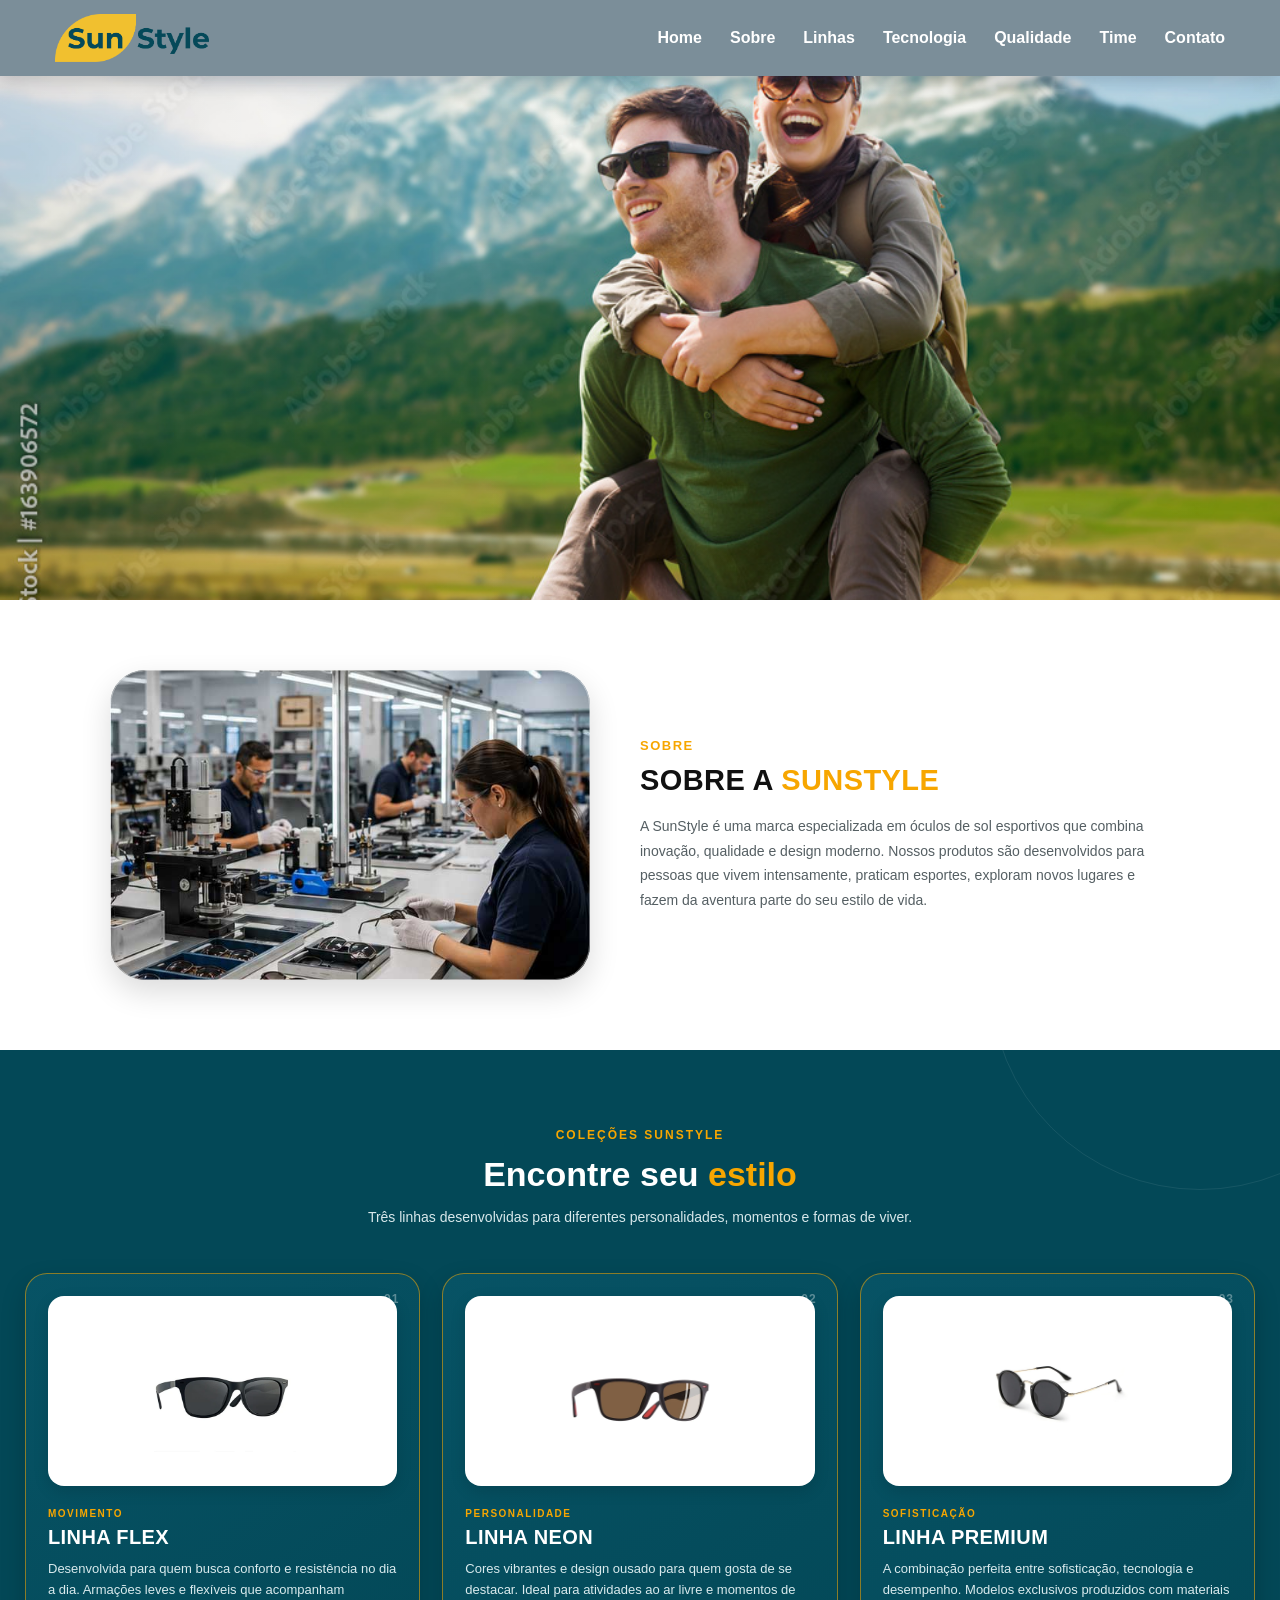
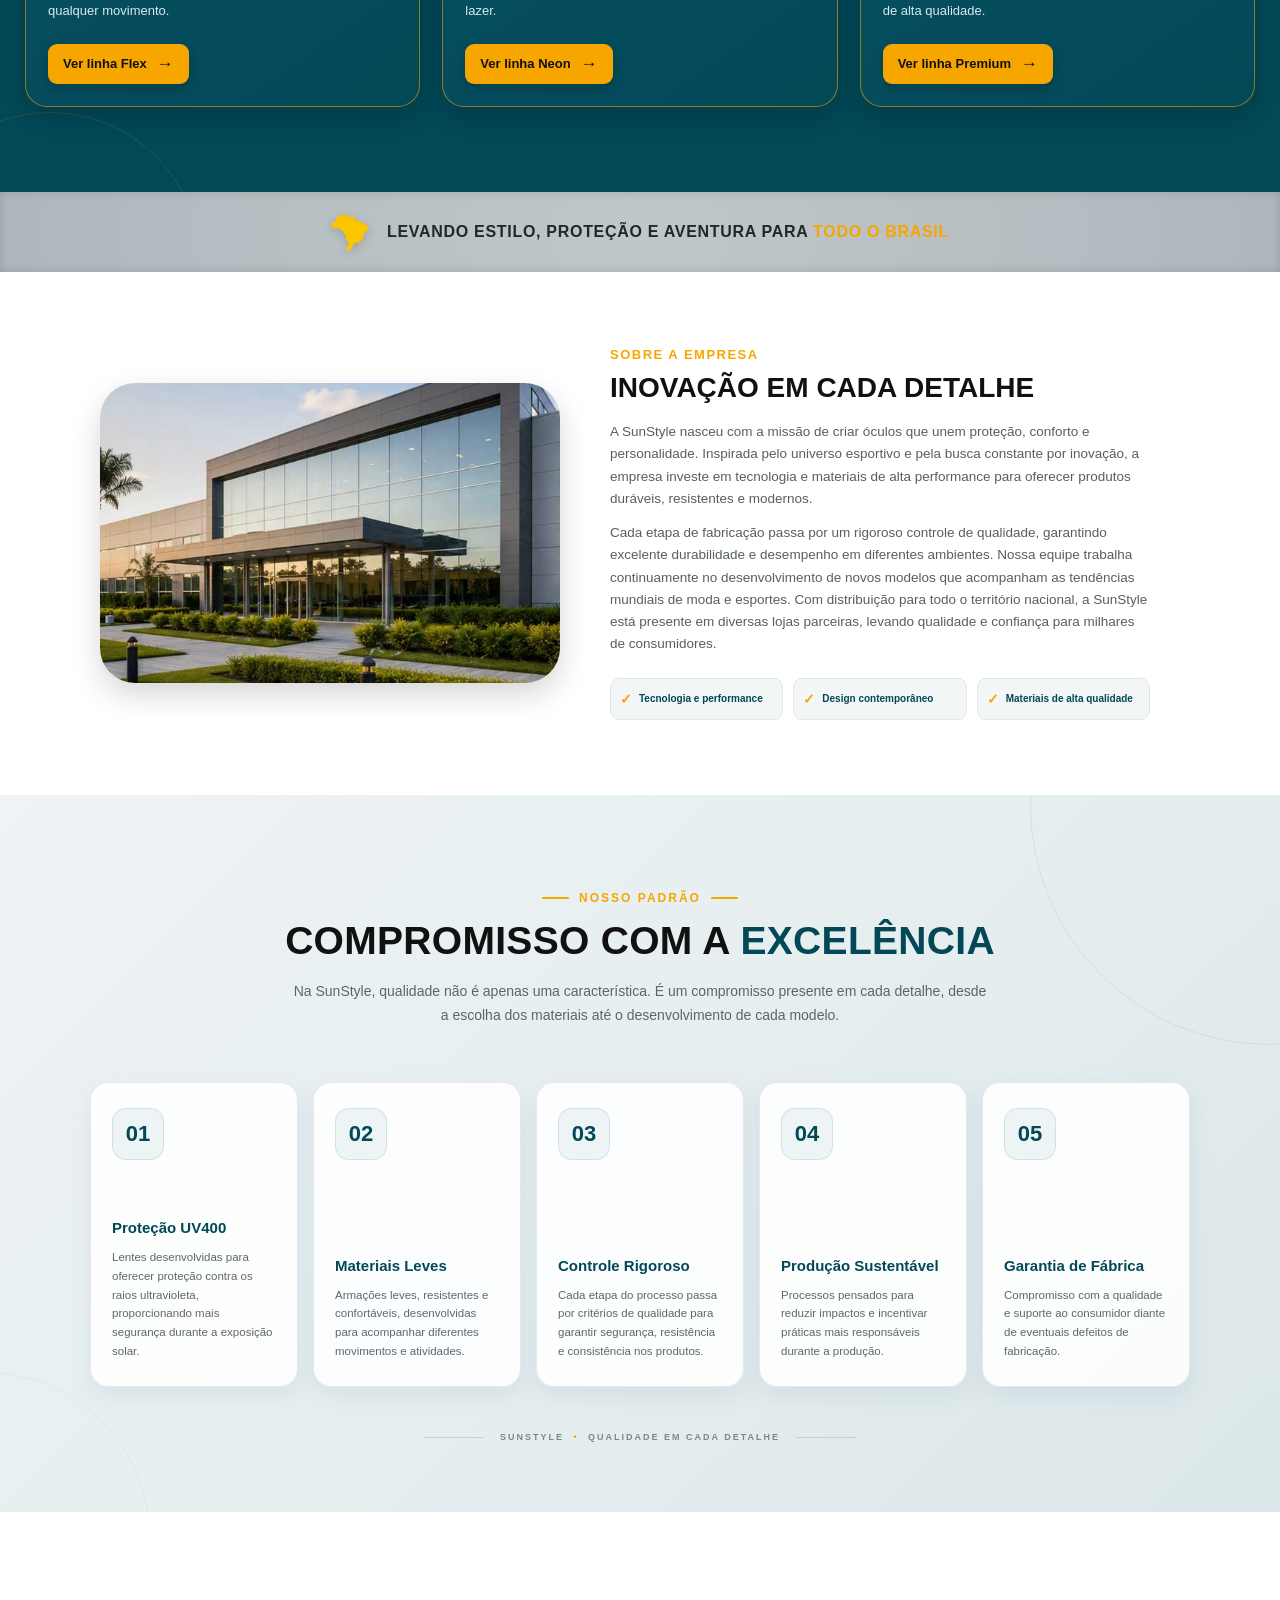
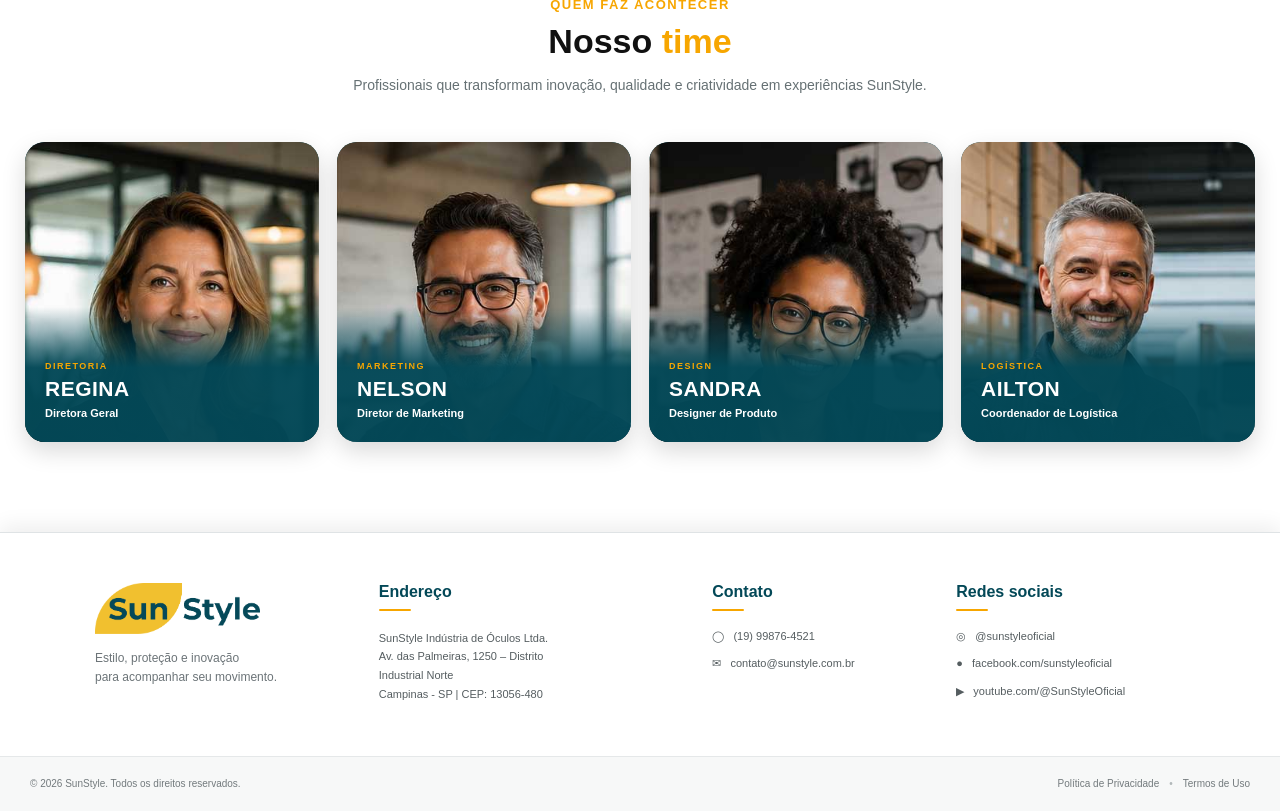
<file: index.html>
<!DOCTYPE html>
<html lang="pt-BR">

<head>
    <meta charset="UTF-8">
    <meta name="viewport" content="width=device-width, initial-scale=1.0">

    <title>SunStyle | Estilo, Proteção e Aventura</title>
    <link rel="shortcut icon" href="Img/Empresa/favicon.png" type="image/x-icon">

    <link rel="stylesheet" href="style.css">
</head>

<body>

    <!-- ==================================================
         HEADER
    ================================================== -->

    <header class="header" id="home">

        <a href="#home" class="logo-link" aria-label="Voltar para o início">
            <img
                src="Img/Empresa/sunstyle_logo1 (1).png"
                alt="Logo SunStyle"
            >
        </a>

        <nav class="nav" aria-label="Navegação principal">

            <a href="#home">Home</a>
            <a href="#sobre">Sobre</a>
            <a href="#linhas">Linhas</a>
            <a href="#tecnologia">Tecnologia</a>
            <a href="#qualidade">Qualidade</a>
            <a href="#time">Time</a>
            <a href="contato.html">Contato</a>

        </nav>

    </header>


    <main>

        <!-- ==================================================
             HERO / BANNER
        ================================================== -->

        <section class="hero-banner">

            <img
                src="Img/Empresa/linhas/ilustrativas/ilustrativa1.jpg"
                alt="Coleção SunStyle Adventure"
            >

        </section>


        <!-- ==================================================
             SOBRE A SUNSTYLE
        ================================================== -->

        <section class="container section-sobre" id="sobre">

            <figure class="image-box">

                <img
                    src="Img/Empresa/producao.jpg"
                    alt="Produção dos óculos SunStyle"
                >

            </figure>


            <article class="text-content">

                <span class="subtitle">
                    Sobre
                </span>

                <h2>
                    SOBRE A <span>SUNSTYLE</span>
                </h2>

                <p>
                    A SunStyle é uma marca especializada em óculos de sol
                    esportivos que combina inovação, qualidade e design moderno.
                    Nossos produtos são desenvolvidos para pessoas que vivem
                    intensamente, praticam esportes, exploram novos lugares e
                    fazem da aventura parte do seu estilo de vida.
                </p>

            </article>

        </section>


        <!-- ==================================================
             CATEGORIAS / LINHAS
        ================================================== -->

        <section class="section-categorias" id="linhas">

            <header class="categorias-header">

                <span class="section-label">
                    COLEÇÕES SUNSTYLE
                </span>

                <h2>
                    Encontre seu <span>estilo</span>
                </h2>

                <p>
                    Três linhas desenvolvidas para diferentes personalidades,
                    momentos e formas de viver.
                </p>

            </header>


            <ul class="cards-grid">

                <!-- ==================================================
                     LINHA FLEX
                ================================================== -->

                <li class="card" id="linha-flex">

                    <span class="card-number">
                        01
                    </span>

                    <figure class="card-img-placeholder">

                        <img
                            src="Img/Empresa/linhas/linha-flex/product-image-807721319_800x.webp"
                            alt="Óculos da Linha Flex"
                        >

                    </figure>


                    <article class="card-content">

                        <span class="card-category">
                            MOVIMENTO
                        </span>

                        <h3>
                            LINHA FLEX
                        </h3>

                        <p>
                            Desenvolvida para quem busca conforto e resistência
                            no dia a dia. Armações leves e flexíveis que
                            acompanham qualquer movimento.
                        </p>

                        <!-- CORRIGIDO -->
                        <a
                            href="linhas.html#flex"
                            class="btn-card"
                        >
                            Ver linha Flex
                            <span>→</span>
                        </a>

                    </article>

                </li>


                <!-- ==================================================
                     LINHA NEON
                ================================================== -->

                <li class="card" id="linha-neon">

                    <span class="card-number">
                        02
                    </span>

                    <figure class="card-img-placeholder">

                        <img
                            src="Img/Empresa/linhas/linha-neon/product-image-712731820_800x.webp"
                            alt="Óculos da Linha Neon"
                        >

                    </figure>


                    <article class="card-content">

                        <span class="card-category">
                            PERSONALIDADE
                        </span>

                        <h3>
                            LINHA NEON
                        </h3>

                        <p>
                            Cores vibrantes e design ousado para quem gosta
                            de se destacar. Ideal para atividades ao ar livre
                            e momentos de lazer.
                        </p>

                        
                        <a
                            href="linhas.html#neon"
                            class="btn-card"
                        >
                            Ver linha Neon
                            <span>→</span>
                        </a>

                    </article>

                </li>


                <!-- ==================================================
                     LINHA PREMIUM
                ================================================== -->

                <li class="card" id="linha-premium">

                    <span class="card-number">
                        03
                    </span>

                    <figure class="card-img-placeholder">

                        <img
                            src="Img/Empresa/linhas/linha-premium/product-image-637963367_800x.webp"
                            alt="Óculos da Linha Premium"
                        >

                    </figure>


                    <article class="card-content">

                        <span class="card-category">
                            SOFISTICAÇÃO
                        </span>

                        <h3>
                            LINHA PREMIUM
                        </h3>

                        <p>
                            A combinação perfeita entre sofisticação,
                            tecnologia e desempenho. Modelos exclusivos
                            produzidos com materiais de alta qualidade.
                        </p>

                        <!-- CORRIGIDO -->
                        <a
                            href="linhas.html#premium"
                            class="btn-card"
                        >
                            Ver linha Premium
                            <span>→</span>
                        </a>

                    </article>

                </li>

            </ul>

        </section>


        <!-- ==================================================
             BANNER BRASIL
        ================================================== -->

        <section class="banner-brasil">

            <img
                src="Img/Empresa/images-removebg-preview.png"
                alt="Mapa do Brasil"
                class="map-icon"
            >

            <p>
                LEVANDO ESTILO, PROTEÇÃO E AVENTURA PARA
                <span>TODO O BRASIL</span>
            </p>

        </section>


        <!-- ==================================================
             INOVAÇÃO / TECNOLOGIA
        ================================================== -->

        <section
            class="container section-inovacao"
            id="tecnologia"
        >

            <figure class="image-box">

                <img
                    src="Img/Empresa/fachada.jpg"
                    alt="Fachada da empresa SunStyle"
                >

            </figure>


            <article class="text-content">

                <span class="subtitle">
                    Sobre a empresa
                </span>

                <h2>
                    INOVAÇÃO EM CADA DETALHE
                </h2>

                <p>
                    A SunStyle nasceu com a missão de criar óculos que unem
                    proteção, conforto e personalidade. Inspirada pelo universo
                    esportivo e pela busca constante por inovação, a empresa
                    investe em tecnologia e materiais de alta performance para
                    oferecer produtos duráveis, resistentes e modernos.
                </p>

                <p>
                    Cada etapa de fabricação passa por um rigoroso controle de
                    qualidade, garantindo excelente durabilidade e desempenho
                    em diferentes ambientes. Nossa equipe trabalha continuamente
                    no desenvolvimento de novos modelos que acompanham as
                    tendências mundiais de moda e esportes.
                    Com distribuição para todo o território nacional, a SunStyle está presente em
diversas lojas parceiras, levando qualidade e confiança para milhares de
consumidores.
                </p>

                <ul class="innovation-list">

                    <li>
                        <span>✓</span>
                        Tecnologia e performance
                    </li>

                    <li>
                        <span>✓</span>
                        Design contemporâneo
                    </li>

                    <li>
                        <span>✓</span>
                        Materiais de alta qualidade
                    </li>

                </ul>

            </article>

        </section>


        <!-- ==================================================
             COMPROMISSO COM A EXCELÊNCIA
        ================================================== -->

        <section
            class="section-excelencia"
            id="qualidade"
        >

            <header class="excelencia-header">

                <span class="subtitle">
                    Nosso padrão
                </span>

                <h2>
                    COMPROMISSO COM A <span>EXCELÊNCIA</span>
                </h2>

                <p>
                    Na SunStyle, qualidade não é apenas uma característica.
                    É um compromisso presente em cada detalhe, desde a escolha
                    dos materiais até o desenvolvimento de cada modelo.
                </p>

            </header>


            <ul class="features-grid">

                <li class="feature-item">

                    <span class="feature-icon">
                        01
                    </span>

                    <article>

                        <h4>
                            Proteção UV400
                        </h4>

                        <p>
                            Lentes desenvolvidas para oferecer proteção contra
                            os raios ultravioleta, proporcionando mais segurança
                            durante a exposição solar.
                        </p>

                    </article>

                </li>


                <li class="feature-item">

                    <span class="feature-icon">
                        02
                    </span>

                    <article>

                        <h4>
                            Materiais Leves
                        </h4>

                        <p>
                            Armações leves, resistentes e confortáveis,
                            desenvolvidas para acompanhar diferentes movimentos
                            e atividades.
                        </p>

                    </article>

                </li>


                <li class="feature-item">

                    <span class="feature-icon">
                        03
                    </span>

                    <article>

                        <h4>
                            Controle Rigoroso
                        </h4>

                        <p>
                            Cada etapa do processo passa por critérios de
                            qualidade para garantir segurança, resistência
                            e consistência nos produtos.
                        </p>

                    </article>

                </li>


                <li class="feature-item">

                    <span class="feature-icon">
                        04
                    </span>

                    <article>

                        <h4>
                            Produção Sustentável
                        </h4>

                        <p>
                            Processos pensados para reduzir impactos e incentivar
                            práticas mais responsáveis durante a produção.
                        </p>

                    </article>

                </li>


                <li class="feature-item">

                    <span class="feature-icon">
                        05
                    </span>

                    <article>

                        <h4>
                            Garantia de Fábrica
                        </h4>

                        <p>
                            Compromisso com a qualidade e suporte ao consumidor
                            diante de eventuais defeitos de fabricação.
                        </p>

                    </article>

                </li>

            </ul>


            <footer class="quality-footer">

                <span class="quality-line"></span>

                <p>
                    SUNSTYLE
                    <strong>•</strong>
                    QUALIDADE EM CADA DETALHE
                </p>

                <span class="quality-line"></span>

            </footer>

        </section>


        <!-- ==================================================
             NOSSO TIME
        ================================================== -->

        <section
            class="section-time"
            id="time"
        >

            <header class="time-header">

                <span class="subtitle">
                    Quem faz acontecer
                </span>

                <h2>
                    Nosso <span>time</span>
                </h2>

                <p>
                    Profissionais que transformam inovação, qualidade e
                    criatividade em experiências SunStyle.
                </p>

            </header>


            <ul class="team-grid">

                <!-- REGINA -->

                <li class="team-card">

                    <img
                        src="Img/Empresa/regina.jpg"
                        alt="Regina"
                        class="team-photo"
                    >

                    <aside class="team-overlay">

                        <span class="team-role">
                            DIRETORIA
                        </span>

                        <h3 class="team-name">
                            Regina
                        </h3>

                        <p>
                            <strong>Diretora Geral</strong>
                        </p>

                        <p class="team-description">
                            Responsável pela gestão estratégica da empresa
                            e pelo desenvolvimento global da marca SunStyle.
                        </p>

                    </aside>

                </li>


                <!-- NELSON -->

                <li class="team-card">

                    <img
                        src="Img/Empresa/nelson.jpg"
                        alt="Nelson"
                        class="team-photo"
                    >

                    <aside class="team-overlay">

                        <span class="team-role">
                            MARKETING
                        </span>

                        <h3 class="team-name">
                            Nelson
                        </h3>

                        <p>
                            <strong>Diretor de Marketing</strong>
                        </p>

                        <p class="team-description">
                            Coordena as estratégias de divulgação da marca,
                            campanhas publicitárias e relacionamento com o público.
                        </p>

                    </aside>

                </li>


                <!-- SANDRA -->

                <li class="team-card">

                    <img
                        src="Img/Empresa/sandra.jpg"
                        alt="Sandra"
                        class="team-photo"
                    >

                    <aside class="team-overlay">

                        <span class="team-role">
                            DESIGN
                        </span>

                        <h3 class="team-name">
                            Sandra
                        </h3>

                        <p>
                            <strong>Designer de Produto</strong>
                        </p>

                        <p class="team-description">
                            Responsável pelo desenho e desenvolvimento dos
                            novos modelos, acompanhando tendências de moda,
                            esportes e inovação.
                        </p>

                    </aside>

                </li>


                <!-- AILTON -->

                <li class="team-card">

                    <img
                        src="Img/Empresa/ailton.jpg"
                        alt="Ailton"
                        class="team-photo"
                    >

                    <aside class="team-overlay">

                        <span class="team-role">
                            LOGÍSTICA
                        </span>

                        <h3 class="team-name">
                            Ailton
                        </h3>

                        <p>
                            <strong>Coordenador de Logística</strong>
                        </p>

                        <p class="team-description">
                            Gerencia o armazenamento, controle de estoque
                            e envio dos produtos, garantindo eficiência
                            nas entregas em todo o Brasil.
                        </p>

                    </aside>

                </li>

            </ul>

        </section>

    </main>


    <!-- ==================================================
         FOOTER
    ================================================== -->

    <footer class="footer">

        <section class="footer-content">

            <!-- MARCA -->

            <section class="footer-brand">

                <img
                    src="Img/Empresa/sunstyle_logo1 (1).png"
                    alt="SunStyle"
                    class="footer-logo"
                >

                <p>
                    Estilo, proteção e inovação<br>
                    para acompanhar seu movimento.
                </p>

            </section>


            <!-- ENDEREÇO -->

            <address class="footer-column">

                <h3>
                    Endereço
                </h3>

                <p>
                    SunStyle Indústria de Óculos Ltda.<br>
                    Av. das Palmeiras, 1250 – Distrito<br>
                    Industrial Norte<br>
                    Campinas - SP | CEP: 13056-480
                </p>

            </address>


            <!-- CONTATO -->

            <section class="footer-column">

                <h3>
                    Contato
                </h3>

                <a href="tel:+5519998764521">
                    ◯ &nbsp; (19) 99876-4521
                </a>

                <a href="mailto:contato@sunstyle.com.br">
                    ✉ &nbsp; contato@sunstyle.com.br
                </a>

            </section>


            <!-- REDES SOCIAIS -->

            <nav class="footer-column">

                <h3>
                    Redes sociais
                </h3>

                <a
                    href="https://instagram.com/sunstyleoficial"
                    target="_blank"
                    rel="noopener noreferrer"
                >
                    ◎ &nbsp; @sunstyleoficial
                </a>

                <a
                    href="https://facebook.com/sunstyleoficial"
                    target="_blank"
                    rel="noopener noreferrer"
                >
                    ● &nbsp; facebook.com/sunstyleoficial
                </a>

                <a
                    href="https://youtube.com/@SunStyleOficial"
                    target="_blank"
                    rel="noopener noreferrer"
                >
                    ▶ &nbsp; youtube.com/@SunStyleOficial
                </a>

            </nav>

        </section>


        <!-- PARTE INFERIOR -->

        <section class="footer-bottom">

            <p>
                © 2026 SunStyle. Todos os direitos reservados.
            </p>

            <nav>

                <a href="#">
                    Política de Privacidade
                </a>

                <span>•</span>

                <a href="#">
                    Termos de Uso
                </a>

            </nav>

        </section>

    </footer>

</body>

</html>
</file>
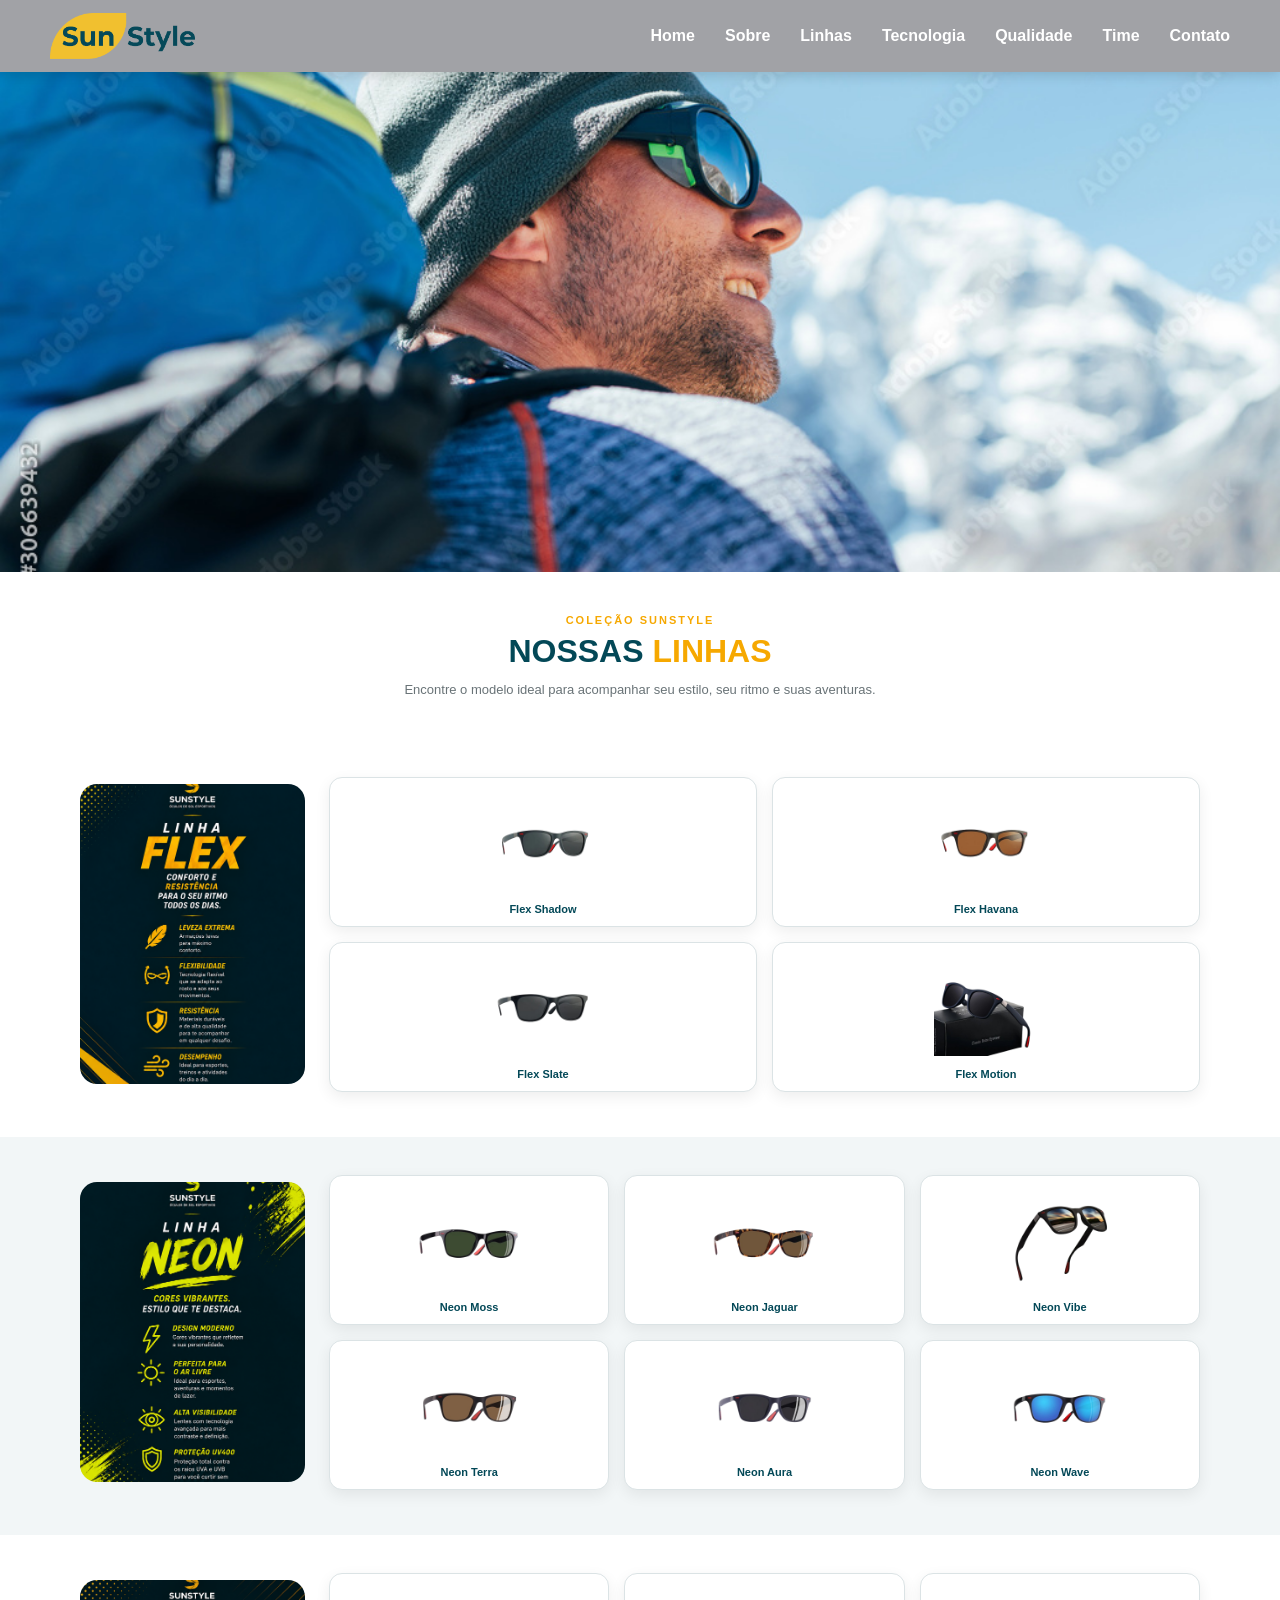
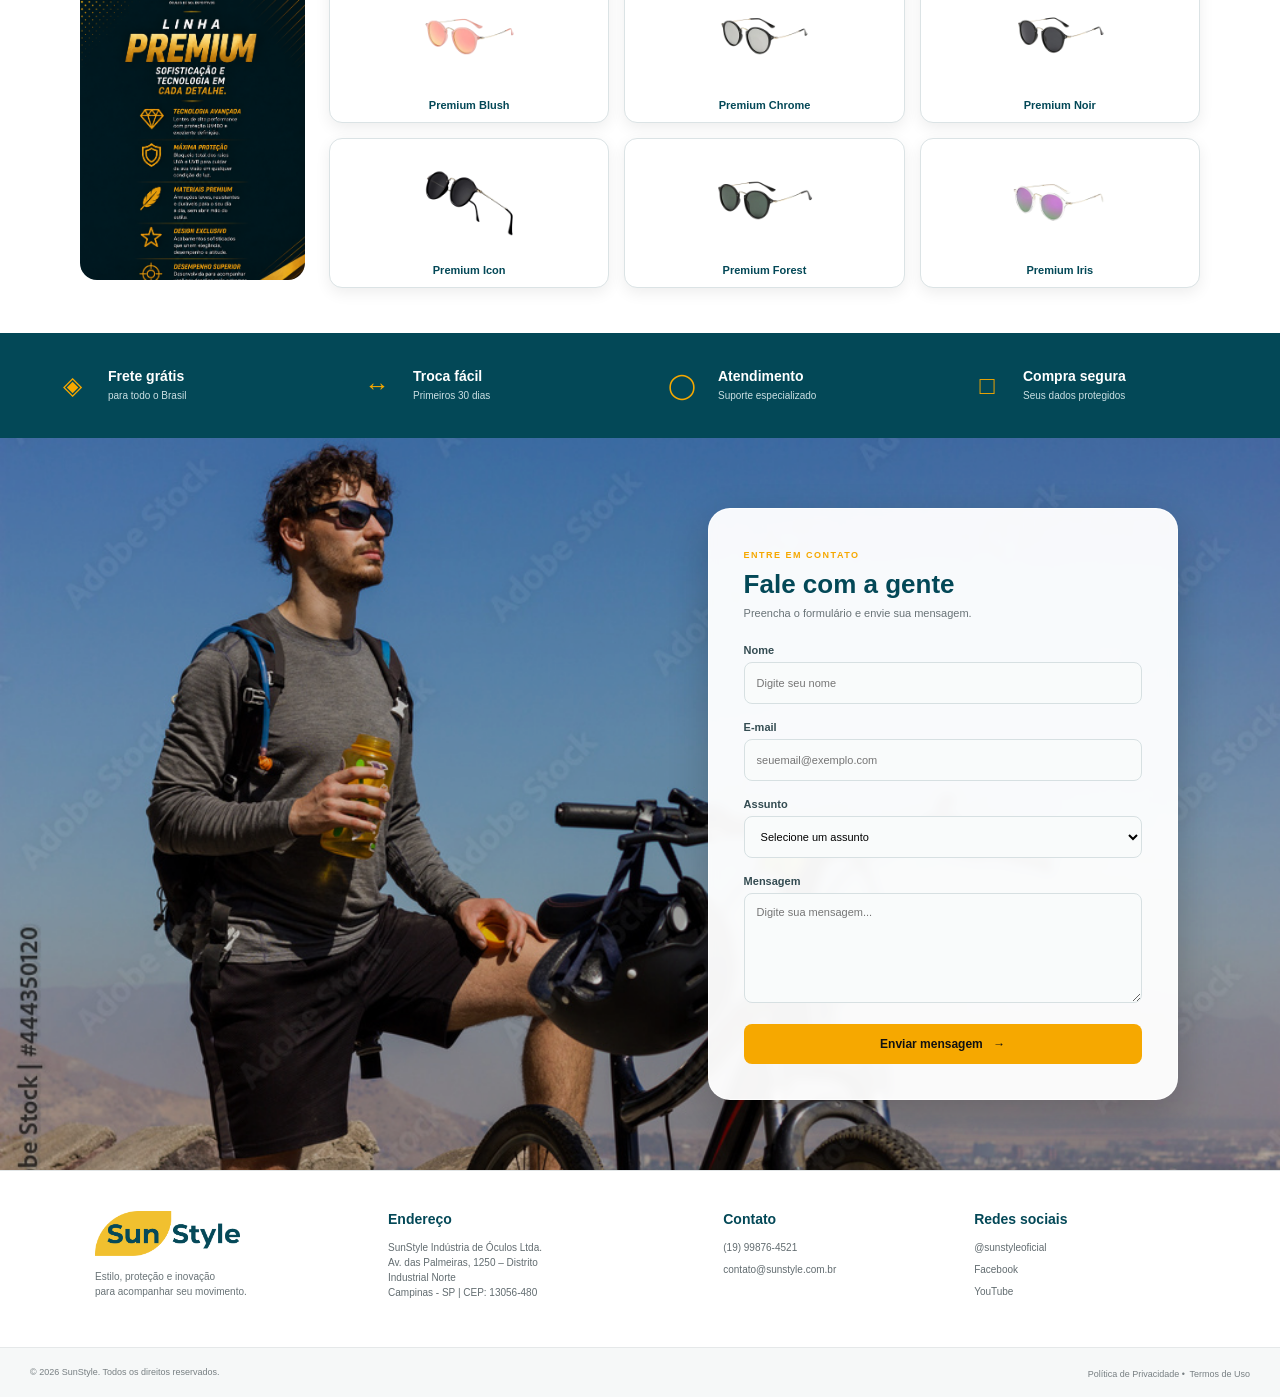
<file: linhas.html>
<!DOCTYPE html>
<html lang="pt-BR">

<head>
    <meta charset="UTF-8">
    <meta name="viewport" content="width=device-width, initial-scale=1.0">

    <title>Linhas | SunStyle</title>
    <link rel="shortcut icon" href="Img/Empresa/favicon.png" type="image/x-icon">

    <link rel="stylesheet" href="linhas.css">
</head>

<body>

    <!-- =========================
         HEADER
    ========================== -->

    <header class="header">

        <a href="index.html" class="logo-link">
            <img
                src="Img/Empresa/sunstyle_logo1 (1).png"
                alt="SunStyle"
            >
        </a>

        <nav class="nav">
            <a href="index.html">Home</a>
            <a href="index.html#sobre">Sobre</a>
            <a href="#linhas">Linhas</a>
            <a href="index.html#tecnologia">Tecnologia</a>
            <a href="index.html#qualidade">Qualidade</a>
            <a href="index.html#time">Time</a>
            <a href="#contato">Contato</a>
        </nav>

    </header>


    <main id="linhas">

        <!-- =========================
             BANNER
        ========================== -->

        <section class="hero">

            <img
                src="Img/Empresa/linhas/ilustrativas/ilustrativa3.jpg"
                alt="SunStyle"
            >

        </section>


        <!-- =========================
             TÍTULO
        ========================== -->

        <section class="page-title">

            <span>COLEÇÃO SUNSTYLE</span>

            <h1>
                NOSSAS <strong>LINHAS</strong>
            </h1>

            <p>
                Encontre o modelo ideal para acompanhar
                seu estilo, seu ritmo e suas aventuras.
            </p>

        </section>


        <!-- =========================
             LINHA FLEX
        ========================== -->

        <section class="line-section flex-section" id="flex">

            <div class="line-content">

                <div class="line-cover">

                    <img
                        src="Img/Empresa/Flex.png"
                        alt="Linha Flex"
                    >

                </div>


                <div class="products-grid flex-products">

                    <div class="product-card">

                        <div class="product-image">
                            <img
                                src="Img/Empresa/linhas/linha-flex/1.png"
                                alt="Óculos Flex Shadow"
                            >
                        </div>

                        <div class="product-name">
                            Flex Shadow
                        </div>

                    </div>


                    <div class="product-card">

                        <div class="product-image">
                            <img
                                src="Img/Empresa/linhas/linha-flex/2.png"
                                alt="Óculos Flex Havana"
                            >
                        </div>

                        <div class="product-name">
                            Flex Havana
                        </div>

                    </div>


                    <div class="product-card">

                        <div class="product-image">
                            <img
                                src="Img/Empresa/linhas/linha-flex/3.png"
                                alt="Óculos Flex Slate"
                            >
                        </div>

                        <div class="product-name">
                            Flex Slate
                        </div>

                    </div>


                    <div class="product-card">

                        <div class="product-image">
                            <img
                                src="Img/Empresa/linhas/linha-flex/4.png"
                                alt="Óculos Flex Motion"
                            >
                        </div>

                        <div class="product-name">
                            Flex Motion
                        </div>

                    </div>

                </div>

            </div>

        </section>


        <!-- =========================
             LINHA NEON
        ========================== -->

        <section class="line-section neon-section"id="neon">

            <div class="line-content">

                <div class="line-cover">

                    <img
                        src="Img/Empresa/Neon.png"
                        alt="Linha Neon"
                    >

                </div>


                <div class="products-grid neon-products" >

                    <div class="product-card">

                        <div class="product-image">
                            <img
                                src="Img/Empresa/linhas/linha-neon/1.png"
                                alt="Óculos Neon Moss"
                            >
                        </div>

                        <div class="product-name">
                            Neon Moss
                        </div>

                    </div>


                    <div class="product-card">

                        <div class="product-image">
                            <img
                                src="Img/Empresa/linhas/linha-neon/2.png"
                                alt="Óculos Neon Jaguar"
                            >
                        </div>

                        <div class="product-name">
                            Neon Jaguar
                        </div>

                    </div>


                    <div class="product-card">

                        <div class="product-image">
                            <img
                                src="Img/Empresa/linhas/linha-neon/3.png"
                                alt="Óculos Neon Vibe"
                            >
                        </div>

                        <div class="product-name">
                            Neon Vibe
                        </div>

                    </div>


                    <div class="product-card">

                        <div class="product-image">
                            <img
                                src="Img/Empresa/linhas/linha-neon/4.png"
                                alt="Óculos Neon Terra"
                            >
                        </div>

                        <div class="product-name">
                            Neon Terra
                        </div>

                    </div>


                    <div class="product-card">

                        <div class="product-image">
                            <img
                                src="Img/Empresa/linhas/linha-neon/5.png"
                                alt="Óculos Neon Aura"
                            >
                        </div>

                        <div class="product-name">
                            Neon Aura
                        </div>

                    </div>


                    <div class="product-card">

                        <div class="product-image">
                            <img
                                src="Img/Empresa/linhas/linha-neon/6.png"
                                alt="Óculos Neon Wave"
                            >
                        </div>

                        <div class="product-name">
                            Neon Wave
                        </div>

                    </div>

                </div>

            </div>

        </section>


        <!-- =========================
             LINHA PREMIUM
        ========================== -->

        <section class="line-section premium-section" id="premium">

            <div class="line-content">

                <div class="line-cover">

                    <img
                        src="Img/Empresa/Premium.png"
                        alt="Linha Premium"
                    >

                </div>


                <div class="products-grid premium-products">

                    <div class="product-card">

                        <div class="product-image">
                            <img
                                src="Img/Empresa/linhas/linha-premium/1.png"
                                alt="Óculos Premium Blush"
                            >
                        </div>

                        <div class="product-name">
                            Premium Blush
                        </div>

                    </div>


                    <div class="product-card">

                        <div class="product-image">
                            <img
                                src="Img/Empresa/linhas/linha-premium/2.png"
                                alt="Óculos Premium Chrome"
                            >
                        </div>

                        <div class="product-name">
                            Premium Chrome
                        </div>

                    </div>


                    <div class="product-card">

                        <div class="product-image">
                            <img
                                src="Img/Empresa/linhas/linha-premium/3.png"
                                alt="Óculos Premium Noir"
                            >
                        </div>

                        <div class="product-name">
                            Premium Noir
                        </div>

                    </div>


                    <div class="product-card">

                        <div class="product-image">
                            <img
                                src="Img/Empresa/linhas/linha-premium/4.png"
                                alt="Óculos Premium Icon"
                            >
                        </div>

                        <div class="product-name">
                            Premium Icon
                        </div>

                    </div>


                    <div class="product-card">

                        <div class="product-image">
                            <img
                                src="Img/Empresa/linhas/linha-premium/5.png"
                                alt="Óculos Premium Forest"
                            >
                        </div>

                        <div class="product-name">
                            Premium Forest
                        </div>

                    </div>


                    <div class="product-card">

                        <div class="product-image">
                            <img
                                src="Img/Empresa/linhas/linha-premium/6.png"
                                alt="Óculos Premium Iris"
                            >
                        </div>

                        <div class="product-name">
                            Premium Iris
                        </div>

                    </div>

                </div>

            </div>

        </section>


        <!-- =========================
             BENEFÍCIOS
        ========================== -->

        <section class="benefits">

            <div class="benefit">

                <div class="benefit-icon">◈</div>

                <div class="benefit-text">
                    <strong>Frete grátis</strong>
                    <small>para todo o Brasil</small>
                </div>

            </div>


            <div class="benefit">

                <div class="benefit-icon">↔</div>

                <div class="benefit-text">
                    <strong>Troca fácil</strong>
                    <small>Primeiros 30 dias</small>
                </div>

            </div>


            <div class="benefit">

                <div class="benefit-icon">◯</div>

                <div class="benefit-text">
                    <strong>Atendimento</strong>
                    <small>Suporte especializado</small>
                </div>

            </div>


            <div class="benefit">

                <div class="benefit-icon">□</div>

                <div class="benefit-text">
                    <strong>Compra segura</strong>
                    <small>Seus dados protegidos</small>
                </div>

            </div>

        </section>


        <!-- =========================
             CONTATO
        ========================== -->

        <section class="contact-section" id="contato">

            <!-- IMAGEM OCUPANDO TODA A ÁREA -->

            <div class="contact-image">

                <img
                    src="Img/Empresa/linhas/ilustrativas/ilustrativa4.jpg"
                    alt="SunStyle"
                >

            </div>


            <!-- FORMULÁRIO POR CIMA DA IMAGEM -->

            <form class="contact-form">

                <span>ENTRE EM CONTATO</span>

                <h2>
                    Fale com a gente
                </h2>

                <p>
                    Preencha o formulário e envie sua mensagem.
                </p>


                <label for="nome">
                    Nome
                </label>

                <input
                    type="text"
                    id="nome"
                    placeholder="Digite seu nome"
                    required
                >


                <label for="email">
                    E-mail
                </label>

                <input
                    type="email"
                    id="email"
                    placeholder="seuemail@exemplo.com"
                    required
                >


                <label for="assunto">
                    Assunto
                </label>

                <select id="assunto">

                    <option value="">
                        Selecione um assunto
                    </option>

                    <option value="flex">
                        Linha Flex
                    </option>

                    <option value="neon">
                        Linha Neon
                    </option>

                    <option value="premium">
                        Linha Premium
                    </option>

                    <option value="outro">
                        Outro assunto
                    </option>

                </select>


                <label for="mensagem">
                    Mensagem
                </label>

                <textarea
                    id="mensagem"
                    rows="5"
                    placeholder="Digite sua mensagem..."
                    required
                ></textarea>


                <button type="submit">
                    Enviar mensagem
                    <span>→</span>
                </button>

            </form>

        </section>

    </main>


    <!-- =========================
         FOOTER
    ========================== -->

    <footer class="footer">

        <div class="footer-content">

            <div class="footer-brand">

                <img
                    src="Img/Empresa/sunstyle_logo1 (1).png"
                    alt="SunStyle"
                >

                <p>
                    Estilo, proteção e inovação<br>
                    para acompanhar seu movimento.
                </p>

            </div>


            <div class="footer-column">

                <h3>Endereço</h3>

                <p>
                    SunStyle Indústria de Óculos Ltda.<br>
                    Av. das Palmeiras, 1250 – Distrito<br>
                    Industrial Norte<br>
                    Campinas - SP | CEP: 13056-480
                </p>

            </div>


            <div class="footer-column">

                <h3>Contato</h3>

                <a href="tel:+5519998764521">
                    (19) 99876-4521
                </a>

                <a href="mailto:contato@sunstyle.com.br">
                    contato@sunstyle.com.br
                </a>

            </div>


            <div class="footer-column">

                <h3>Redes sociais</h3>

                <a href="#">@sunstyleoficial</a>
                <a href="#">Facebook</a>
                <a href="#">YouTube</a>

            </div>

        </div>


        <div class="footer-bottom">

            <p>
                © 2026 SunStyle. Todos os direitos reservados.
            </p>

            <div>

                <a href="#">
                    Política de Privacidade
                </a>

                <span>•</span>

                <a href="#">
                    Termos de Uso
                </a>

            </div>

        </div>

    </footer>

</body>
</html>
</file>
<file: style.css>
/* ==================================================
   RESET GLOBAL
================================================== */

*,
*::before,
*::after {
    box-sizing: border-box;
}

html {
    width: 100%;
    overflow-x: hidden;
    scroll-behavior: smooth;
}

body {
    margin: 0;
    padding: 0;
    width: 100%;

    overflow-x: hidden;

    font-family:
        Arial,
        Helvetica,
        sans-serif;

    color: #333333;
    background-color: #ffffff;
}

ul {
    list-style: none;
    padding: 0;
    margin: 0;
}

figure {
    margin: 0;
}

img {
    max-width: 100%;
}

a {
    -webkit-tap-highlight-color: transparent;
}


/* ==================================================
   HEADER
================================================== */

.header {
    width: 100%;
    height: 76px;

    display: flex;
    align-items: center;
    justify-content: space-between;

    padding: 10px 55px;

    background-color: #7b8e99;

    position: relative;
    z-index: 1000;

    box-shadow:
        0 4px 18px rgba(0, 0, 0, 0.18);
}


/* ==================================================
   LOGO
================================================== */

.logo-link {
    display: flex;
    align-items: center;

    text-decoration: none;
}

.header img {
    max-height: 48px;
    width: auto;

    object-fit: contain;
    display: block;

    transition:
        transform 0.3s ease,
        filter 0.3s ease;
}

.logo-link:hover img {
    transform: scale(1.04);

    filter:
        drop-shadow(
            0 4px 7px rgba(0, 0, 0, 0.15)
        );
}


/* ==================================================
   NAV
================================================== */

.nav {
    display: flex;
    align-items: center;

    gap: 28px;
}

.nav a {
    position: relative;

    color: #ffffff;

    text-decoration: none;

    font-size: 16px;
    font-weight: 600;

    white-space: nowrap;

    padding: 10px 0;

    transition:
        color 0.3s ease,
        transform 0.3s ease;
}


/* Linha do hover */

.nav a::after {
    content: "";

    position: absolute;

    left: 0;
    bottom: 3px;

    width: 0;
    height: 2px;

    background-color: #f7a600;

    border-radius: 10px;

    transition:
        width 0.3s ease;
}


/* Hover */

.nav a:hover {
    color: #f7a600;

    transform:
        translateY(-2px);
}

.nav a:hover::after {
    width: 100%;
}


/* ==================================================
   HERO
================================================== */

.hero-banner {
    width: 100%;

    aspect-ratio: 1920 / 786;

    overflow: hidden;

    display: block;

    background-color: #a4becc;

    position: relative;
}

.hero-banner::after {
    content: "";

    position: absolute;

    inset: 0;

    background:
        linear-gradient(
            90deg,
            rgba(0, 0, 0, 0.08),
            transparent 45%,
            rgba(0, 0, 0, 0.05)
        );

    pointer-events: none;
}

.hero-banner img {
    width: 100%;
    height: 100%;

    display: block;

    object-fit: cover;
    object-position: center;

    transition:
        transform 0.8s ease;
}

.hero-banner:hover img {
    transform: scale(1.015);
}


/* ==================================================
   CONTAINER GERAL
================================================== */

.container {
    width: 100%;
    max-width: 1100px;

    margin: 0 auto;

    padding: 70px 20px;

    display: flex;
    align-items: center;

    gap: 50px;
}

.subtitle {
    display: block;

    color: #f7a600;

    font-size: 13px;
    font-weight: 800;

    letter-spacing: 1.5px;

    text-transform: uppercase;

    margin-bottom: 10px;
}


/* ==================================================
   SOBRE A SUNSTYLE
================================================== */

.section-sobre {
    min-height: 430px;
}


/* Imagem */

.section-sobre .image-box {
    width: 480px;
    height: 310px;

    flex: 0 0 480px;

    overflow: hidden;

    border-radius: 35px;

    background-color: #d8dede;

    box-shadow:
        0 12px 30px rgba(0, 0, 0, 0.14);

    position: relative;

    transition:
        transform 0.35s ease,
        box-shadow 0.35s ease;
}

.section-sobre .image-box::after {
    content: "";

    position: absolute;

    inset: 0;

    border:
        1px solid rgba(255, 255, 255, 0.4);

    border-radius: inherit;

    pointer-events: none;
}

.section-sobre .image-box:hover {
    transform:
        translateY(-5px);

    box-shadow:
        0 18px 38px rgba(0, 0, 0, 0.19);
}

.section-sobre .image-box img {
    width: 100%;
    height: 100%;

    display: block;

    object-fit: cover;
    object-position: center;

    transition:
        transform 0.5s ease;
}

.section-sobre .image-box:hover img {
    transform: scale(1.04);
}


/* Texto */

.section-sobre .text-content {
    flex: 1;

    max-width: 560px;
}

.section-sobre h2 {
    margin: 0 0 17px;

    color: #111111;

    font-size: 29px;
    font-weight: 800;

    line-height: 1.2;

    letter-spacing: 0.4px;
}

.section-sobre h2 span {
    color: #f7a600;
}

.section-sobre p {
    margin: 0;

    color: #555f63;

    font-size: 14px;

    line-height: 1.75;
}


/* ==================================================
   CATEGORIAS
================================================== */

.section-categorias {
    width: 100%;

    padding: 75px 25px 85px;

    background-color: #034857;

    color: #ffffff;

    text-align: center;

    position: relative;

    overflow: hidden;
}


/* Detalhes decorativos */

.section-categorias::before {
    content: "";

    position: absolute;

    width: 420px;
    height: 420px;

    top: -280px;
    right: -130px;

    border:
        1px solid rgba(255, 255, 255, 0.08);

    border-radius: 50%;
}

.section-categorias::after {
    content: "";

    position: absolute;

    width: 300px;
    height: 300px;

    bottom: -220px;
    left: -100px;

    border:
        1px solid rgba(247, 166, 0, 0.14);

    border-radius: 50%;
}


/* Cabeçalho */

.categorias-header {
    position: relative;
    z-index: 2;

    max-width: 650px;

    margin: 0 auto 45px;
}

.section-label {
    display: inline-block;

    margin-bottom: 13px;

    color: #f7a600;

    font-size: 12px;
    font-weight: 800;

    letter-spacing: 2px;
}

.categorias-header h2 {
    margin: 0 0 12px;

    font-size: 34px;
    font-weight: 800;

    line-height: 1.15;
}

.categorias-header h2 span {
    color: #f7a600;
}

.categorias-header p {
    margin: 0;

    color: #d8e8eb;

    font-size: 14px;

    line-height: 1.6;
}


/* ==================================================
   GRID DOS CARDS
================================================== */

.cards-grid {
    width: 100%;
    max-width: 1250px;

    margin: 0 auto;

    display: grid;

    grid-template-columns:
        repeat(3, 1fr);

    gap: 22px;

    position: relative;
    z-index: 2;
}


/* ==================================================
   CARDS
================================================== */

.card {
    min-width: 0;

    padding: 22px;

    display: flex;
    flex-direction: column;

    text-align: left;

    background:
        linear-gradient(
            145deg,
            #075365,
            #034857
        );

    border:
        1px solid rgba(247, 166, 0, 0.55);

    border-radius: 22px;

    position: relative;

    overflow: hidden;

    box-shadow:
        0 10px 25px rgba(0, 0, 0, 0.18);

    transition:
        transform 0.35s ease,
        box-shadow 0.35s ease,
        border-color 0.35s ease;
}

.card::before {
    content: "";

    position: absolute;

    left: 0;
    top: 0;

    width: 100%;
    height: 3px;

    background-color: #f7a600;

    transform:
        scaleX(0);

    transform-origin: left;

    transition:
        transform 0.35s ease;
}

.card:hover {
    transform:
        translateY(-8px);

    border-color: #f7a600;

    box-shadow:
        0 20px 40px rgba(0, 0, 0, 0.28);
}

.card:hover::before {
    transform:
        scaleX(1);
}


/* ==================================================
   NÚMERO DO CARD
================================================== */

.card-number {
    position: absolute;

    top: 18px;
    right: 20px;

    color:
        rgba(255, 255, 255, 0.35);

    font-size: 12px;
    font-weight: 800;

    letter-spacing: 1px;
}


/* ==================================================
   IMAGEM DOS CARDS
================================================== */

.card-img-placeholder {
    width: 100%;
    height: 190px;

    display: flex;
    align-items: center;
    justify-content: center;

    padding: 18px;

    overflow: hidden;

    background-color: #ffffff;

    border-radius: 16px;

    box-shadow:
        0 5px 15px rgba(0, 0, 0, 0.13);

    margin-bottom: 22px;

    transition:
        transform 0.35s ease,
        box-shadow 0.35s ease;
}

.card:hover .card-img-placeholder {
    transform:
        scale(1.015);

    box-shadow:
        0 9px 20px rgba(0, 0, 0, 0.18);
}

.card-img-placeholder img {
    width: 100%;
    height: 100%;

    object-fit: contain;

    transition:
        transform 0.4s ease;
}

.card:hover .card-img-placeholder img {
    transform:
        scale(1.05);
}


/* ==================================================
   CONTEÚDO DOS CARDS
================================================== */

.card-content {
    display: flex;
    flex-direction: column;

    flex: 1;
}

.card-category {
    margin-bottom: 7px;

    color: #f7a600;

    font-size: 10px;
    font-weight: 800;

    letter-spacing: 1.5px;
}

.card-content h3 {
    margin: 0 0 10px;

    color: #ffffff;

    font-size: 20px;
    font-weight: 800;

    letter-spacing: 0.4px;
}

.card-content p {
    margin: 0 0 22px;

    color: #d9eaed;

    font-size: 13px;

    line-height: 1.6;
}


/* ==================================================
   BOTÃO
================================================== */

.btn-card {
    align-self: flex-start;

    display: inline-flex;
    align-items: center;
    justify-content: center;

    gap: 10px;

    margin-top: auto;

    padding: 10px 15px;

    background-color: #f7a600;

    color: #111111;

    border-radius: 9px;

    text-decoration: none;

    font-size: 13px;
    font-weight: 800;

    box-shadow:
        0 5px 12px rgba(0, 0, 0, 0.16);

    transition:
        background-color 0.3s ease,
        color 0.3s ease,
        transform 0.3s ease,
        box-shadow 0.3s ease;
}

.btn-card span {
    font-size: 17px;

    transition:
        transform 0.3s ease;
}

.btn-card:hover {
    background-color: #ffffff;

    color: #034857;

    transform:
        translateY(-3px);

    box-shadow:
        0 8px 17px rgba(0, 0, 0, 0.24);
}

.btn-card:hover span {
    transform:
        translateX(4px);
}


/* ==================================================
   BANNER BRASIL
================================================== */

.banner-brasil {
    width: 100%;

    min-height: 80px;

    padding: 18px 25px;

    display: flex;
    align-items: center;
    justify-content: center;

    gap: 18px;

    background:
        linear-gradient(
            90deg,
            #aeb8bc,
            #c0c7ca,
            #aeb8bc
        );

    text-align: center;

    overflow: hidden;

    box-shadow:
        inset 0 3px 8px rgba(0, 0, 0, 0.08),
        inset 0 -3px 8px rgba(0, 0, 0, 0.08);
}

.map-icon {
    width: 38px;
    height: 38px;

    flex-shrink: 0;

    object-fit: contain;

    display: block;

    filter:
        drop-shadow(
            0 3px 4px rgba(0, 0, 0, 0.16)
        );
}

.banner-brasil p {
    margin: 0;

    color: #20282b;

    font-size: 16px;
    font-weight: 800;

    letter-spacing: 0.7px;
}

.banner-brasil p span {
    color: #f7a600;
}


/* ==================================================
   INOVAÇÃO
================================================== */

.section-inovacao {
    max-width: 1120px;

    padding-top: 75px;
    padding-bottom: 75px;
}


/* Imagem */

.section-inovacao .image-box {
    width: 460px;
    height: 300px;

    flex: 0 0 460px;

    overflow: hidden;

    border-radius: 35px;

    box-shadow:
        0 12px 30px rgba(0, 0, 0, 0.16);

    position: relative;

    transition:
        transform 0.35s ease,
        box-shadow 0.35s ease;
}

.section-inovacao .image-box:hover {
    transform:
        translateY(-5px);

    box-shadow:
        0 18px 38px rgba(0, 0, 0, 0.21);
}

.section-inovacao .image-box img {
    width: 100%;
    height: 100%;

    display: block;

    object-fit: cover;
    object-position: center;

    transition:
        transform 0.5s ease;
}

.section-inovacao .image-box:hover img {
    transform:
        scale(1.04);
}


/* Texto */

.section-inovacao .text-content {
    flex: 1;

    min-width: 0;

    max-width: 540px;
}

.section-inovacao h2 {
    margin: 0 0 17px;

    color: #111111;

    font-size: 28px;
    font-weight: 800;

    line-height: 1.15;
}

.section-inovacao p {
    margin: 0 0 12px;

    color: #555f63;

    font-size: 13.5px;

    line-height: 1.65;
}


/* Lista de diferenciais */

.innovation-list {
    display: grid;

    grid-template-columns:
        repeat(3, 1fr);

    gap: 10px;

    margin-top: 22px;
}

.innovation-list li {
    min-width: 0;

    padding: 11px 9px;

    display: flex;
    align-items: center;

    gap: 7px;

    color: #034857;

    background-color: #f3f6f7;

    border:
        1px solid #e1e8ea;

    border-radius: 9px;

    font-size: 10px;
    font-weight: 700;

    line-height: 1.3;
}

.innovation-list li span {
    color: #f7a600;

    font-size: 14px;
    font-weight: 900;
}


/* ==================================================
   COMPROMISSO COM A EXCELÊNCIA
================================================== */

.section-excelencia {
    width: 100%;

    padding: 90px 30px 70px;

    background:
        linear-gradient(
            135deg,
            #eef3f5 0%,
            #e6eef0 50%,
            #dce7ea 100%
        );

    position: relative;

    overflow: hidden;
}


/* Decoração */

.section-excelencia::before {
    content: "";

    position: absolute;

    width: 480px;
    height: 480px;

    right: -230px;
    top: -230px;

    border:
        1px solid rgba(3, 72, 87, 0.08);

    border-radius: 50%;
}

.section-excelencia::after {
    content: "";

    position: absolute;

    width: 330px;
    height: 330px;

    left: -180px;
    bottom: -190px;

    border:
        1px solid rgba(247, 166, 0, 0.13);

    border-radius: 50%;
}


/* ==================================================
   CABEÇALHO
================================================== */

.excelencia-header {
    position: relative;

    z-index: 2;

    width: 100%;
    max-width: 750px;

    margin: 0 auto 55px;

    text-align: center;
}

.excelencia-header .subtitle {
    display: inline-flex;

    align-items: center;

    gap: 10px;

    margin-bottom: 15px;

    color: #f7a600;

    font-size: 12px;
    font-weight: 800;

    letter-spacing: 2px;
}

.excelencia-header .subtitle::before,
.excelencia-header .subtitle::after {
    content: "";

    width: 27px;
    height: 2px;

    background-color: #f7a600;

    border-radius: 10px;
}

.excelencia-header h2 {
    margin: 0 0 17px;

    color: #111111;

    font-size: clamp(28px, 4vw, 39px);

    font-weight: 800;

    line-height: 1.1;

    letter-spacing: 0.3px;
}

.excelencia-header h2 span {
    color: #034857;
}

.excelencia-header p {
    width: 100%;
    max-width: 700px;

    margin: 0 auto;

    color: #59676b;

    font-size: 14px;

    line-height: 1.7;
}


/* ==================================================
   GRID
================================================== */

.features-grid {
    position: relative;

    z-index: 2;

    width: 100%;
    max-width: 1100px;

    margin: 0 auto;

    display: grid;

    grid-template-columns:
        repeat(5, 1fr);

    gap: 15px;
}


/* ==================================================
   CARDS DE QUALIDADE
================================================== */

.feature-item {
    min-height: 305px;

    padding: 25px 21px;

    display: flex;
    flex-direction: column;

    position: relative;

    background-color:
        rgba(255, 255, 255, 0.88);

    border:
        1px solid rgba(3, 72, 87, 0.10);

    border-radius: 18px;

    overflow: hidden;

    box-shadow:
        0 8px 25px rgba(3, 72, 87, 0.08);

    transition:
        transform 0.35s ease,
        box-shadow 0.35s ease,
        border-color 0.35s ease;
}


/* Linha superior */

.feature-item::before {
    content: "";

    position: absolute;

    left: 0;
    top: 0;

    width: 100%;
    height: 3px;

    background-color: #f7a600;

    transform:
        scaleX(0);

    transform-origin: left;

    transition:
        transform 0.35s ease;
}

.feature-item:hover {
    transform:
        translateY(-9px);

    border-color:
        rgba(247, 166, 0, 0.5);

    box-shadow:
        0 18px 38px rgba(3, 72, 87, 0.14);
}

.feature-item:hover::before {
    transform:
        scaleX(1);
}


/* ==================================================
   NÚMERO
================================================== */

.feature-number {
    display: block;

    margin-bottom: 18px;

    color: #aebdc2;

    font-size: 11px;
    font-weight: 800;

    letter-spacing: 1.5px;
}


/* ==================================================
   ÍCONE
================================================== */

.feature-icon {
    width: 52px;
    height: 52px;

    margin-bottom: 23px;

    display: flex;
    align-items: center;
    justify-content: center;

    color: #034857;

    background-color: #edf4f5;

    border:
        1px solid rgba(3, 72, 87, 0.10);

    border-radius: 14px;

    font-size: 22px;
    font-weight: bold;

    transition:
        background-color 0.3s ease,
        color 0.3s ease,
        transform 0.3s ease;
}

.feature-item:hover .feature-icon {
    color: #ffffff;

    background-color: #034857;

    transform:
        rotate(-4deg) scale(1.05);
}


/* ==================================================
   TEXTO
================================================== */

.feature-item article {
    margin-top: auto;
}

.feature-item h4 {
    margin: 0 0 10px;

    color: #034857;

    font-size: 15px;
    font-weight: 800;

    line-height: 1.3;
}

.feature-item p {
    margin: 0;

    color: #5d686c;

    font-size: 11.5px;

    line-height: 1.65;
}


/* ==================================================
   RODAPÉ DA QUALIDADE
================================================== */

.quality-footer {
    position: relative;

    z-index: 2;

    max-width: 1100px;

    margin: 45px auto 0;

    display: flex;
    align-items: center;

    justify-content: center;

    gap: 16px;
}

.quality-footer p {
    margin: 0;

    color: #7a888c;

    font-size: 9px;
    font-weight: 800;

    letter-spacing: 2px;

    white-space: nowrap;
}

.quality-footer strong {
    color: #f7a600;

    margin: 0 5px;
}

.quality-line {
    width: 60px;
    height: 1px;

    background-color:
        rgba(3, 72, 87, 0.15);
}


/* ==================================================
   NOSSO TIME
================================================== */

.section-time {
    width: 100%;
    max-width: 1280px;

    margin: 0 auto;

    padding: 85px 25px 90px;

    text-align: center;
}


/* Cabeçalho */

.time-header {
    max-width: 650px;

    margin: 0 auto 45px;
}

.time-header h2 {
    margin: 0 0 13px;

    color: #111111;

    font-size: 34px;
    font-weight: 800;
}

.time-header h2 span {
    color: #f7a600;
}

.time-header p {
    margin: 0;

    color: #667174;

    font-size: 14px;

    line-height: 1.6;
}


/* ==================================================
   GRID TIME
================================================== */

.team-grid {
    display: grid;

    grid-template-columns:
        repeat(4, 1fr);

    gap: 18px;
}


/* ==================================================
   CARD DO TIME
================================================== */

.team-card {
    height: 300px;

    display: flex;

    position: relative;

    background-color: #034857;

    overflow: hidden;

    border-radius: 20px;

    box-shadow:
        0 9px 23px rgba(0, 0, 0, 0.15);

    transition:
        transform 0.35s ease,
        box-shadow 0.35s ease;
}

.team-card:hover {
    transform:
        translateY(-7px);

    box-shadow:
        0 18px 35px rgba(0, 0, 0, 0.22);
}


/* ==================================================
   FOTO
================================================== */

.team-photo {
    width: 100%;
    height: 100%;

    flex-shrink: 0;

    display: block;

    object-fit: cover;

    object-position: center top;

    transition:
        transform 0.5s ease;
}

.team-card:hover .team-photo {
    transform:
        scale(1.06);
}


/* ==================================================
   OVERLAY
================================================== */

.team-overlay {
    position: absolute;

    left: 0;
    right: 0;
    bottom: 0;

    min-height: 45%;

    padding: 20px;

    display: flex;
    flex-direction: column;

    justify-content: flex-end;

    text-align: left;

    color: #ffffff;

    background:
        linear-gradient(
            transparent,
            rgba(3, 72, 87, 0.97) 45%
        );

    transition:
        min-height 0.4s ease;
}

.team-card:hover .team-overlay {
    min-height: 70%;
}


/* Cargo pequeno */

.team-role {
    display: block;

    margin-bottom: 6px;

    color: #f7a600;

    font-size: 9px;
    font-weight: 800;

    letter-spacing: 1.5px;
}


/* Nome */

.team-name {
    margin: 0 0 5px;

    color: #ffffff;

    font-size: 21px;
    font-weight: 800;

    text-transform: uppercase;

    letter-spacing: 0.5px;
}


/* Cargo */

.team-overlay > p:not(.team-description) {
    margin: 0;

    color: #ffffff;

    font-size: 11px;

    line-height: 1.4;
}


/* Descrição */

.team-description {
    max-height: 0;

    margin: 0;

    overflow: hidden;

    opacity: 0;

    color: #dcecef;

    font-size: 10px;

    line-height: 1.5;

    transition:
        max-height 0.4s ease,
        opacity 0.4s ease,
        margin 0.4s ease;
}

.team-card:hover .team-description {
    max-height: 100px;

    margin-top: 9px;

    opacity: 1;
}


/* ==================================================
   FOOTER
================================================== */

.footer {
    width: 100%;

    background-color: #ffffff;

    border-top:
        1px solid #dfe3e5;

    box-shadow:
        0 -6px 20px rgba(0, 0, 0, 0.07);

    color: #333333;
}


/* ==================================================
   ÁREA PRINCIPAL
================================================== */

.footer-content {
    width: 100%;
    max-width: 1150px;

    margin: 0 auto;

    padding: 50px 30px 45px;

    display: grid;

    grid-template-columns:
        1.2fr
        1.45fr
        1fr
        1.15fr;

    gap: 45px;

    align-items: start;
}


/* ==================================================
   MARCA
================================================== */

.footer-brand {
    display: flex;
    flex-direction: column;
    align-items: flex-start;
}

.footer-logo {
    width: 165px;
    height: auto;

    display: block;

    object-fit: contain;

    margin-bottom: 15px;

    transition:
        transform 0.3s ease;
}

.footer-logo:hover {
    transform:
        translateY(-3px);
}

.footer-brand p {
    margin: 0;

    color: #6c7478;

    font-size: 12px;

    line-height: 1.6;
}


/* ==================================================
   COLUNAS
================================================== */

.footer-column {
    min-width: 0;

    font-style: normal;
}

.footer-column h3 {
    position: relative;

    margin: 0 0 18px;

    padding-bottom: 10px;

    color: #034857;

    font-size: 16px;
    font-weight: 800;
}


/* Linha */

.footer-column h3::after {
    content: "";

    position: absolute;

    left: 0;
    bottom: 0;

    width: 32px;
    height: 2px;

    background-color: #f7a600;

    border-radius: 10px;
}


/* ==================================================
   ENDEREÇO
================================================== */

.footer-column p {
    margin: 0;

    color: #555d60;

    font-size: 11px;

    line-height: 1.7;
}


/* ==================================================
   LINKS
================================================== */

.footer-column a {
    display: flex;
    align-items: center;

    gap: 5px;

    margin-bottom: 12px;

    color: #555d60;

    text-decoration: none;

    font-size: 11px;

    line-height: 1.4;

    transition:
        color 0.25s ease,
        transform 0.25s ease;
}

.footer-column a:hover {
    color: #f7a600;

    transform:
        translateX(4px);
}


/* ==================================================
   PARTE INFERIOR
================================================== */

.footer-bottom {
    width: 100%;

    min-height: 55px;

    padding: 16px 30px;

    border-top:
        1px solid #e5e8e9;

    background-color: #f7f8f8;

    display: flex;

    align-items: center;

    justify-content: space-between;

    gap: 20px;
}

.footer-bottom p {
    margin: 0;

    color: #737a7d;

    font-size: 10px;
}

.footer-bottom nav {
    display: flex;

    align-items: center;

    gap: 10px;
}

.footer-bottom a {
    color: #737a7d;

    text-decoration: none;

    font-size: 10px;

    transition:
        color 0.25s ease;
}

.footer-bottom a:hover {
    color: #f7a600;
}

.footer-bottom span {
    color: #b2b8ba;

    font-size: 10px;
}


/* ==================================================
   TABLET
================================================== */

@media (max-width: 1050px) {

    .header {
        padding-left: 35px;
        padding-right: 35px;
    }

    .nav {
        gap: 20px;
    }

    .nav a {
        font-size: 15px;
    }


    /* Cards */

    .cards-grid {
        max-width: 900px;

        grid-template-columns:
            repeat(2, 1fr);
    }


    /* Excelência */

    .features-grid {
        grid-template-columns:
            repeat(3, 1fr);

        max-width: 850px;
    }


    /* Time */

    .team-grid {
        grid-template-columns:
            repeat(2, 1fr);

        max-width: 850px;

        margin: 0 auto;
    }

}


/* ==================================================
   TABLET MENOR
================================================== */

@media (max-width: 850px) {

    .header {
        height: auto;

        padding: 15px 25px;

        flex-direction: column;

        gap: 12px;
    }

    .nav {
        flex-wrap: wrap;

        justify-content: center;

        gap: 13px 20px;
    }


    /* Sobre */

    .section-sobre {
        gap: 30px;
    }

    .section-sobre .image-box {
        width: 400px;

        flex-basis: 400px;
    }


    /* Inovação */

    .section-inovacao {
        gap: 30px;
    }

    .section-inovacao .image-box {
        width: 360px;

        flex-basis: 360px;

        height: 260px;
    }


    /* Footer */

    .footer-content {
        grid-template-columns:
            repeat(2, 1fr);

        gap: 35px;
    }

}


/* ==================================================
   CELULAR
================================================== */

@media (max-width: 650px) {

    /* Header */

    .header {
        padding: 15px 18px;
    }

    .header img {
        max-height: 43px;
    }

    .nav {
        gap: 10px 15px;
    }

    .nav a {
        font-size: 13px;

        padding: 7px 0;
    }


    /* Hero */

    .hero-banner {
        aspect-ratio: 16 / 9;
    }


    /* Containers */

    .container {
        padding:
            55px 20px;

        flex-direction: column;

        gap: 30px;
    }


    /* Sobre */

    .section-sobre {
        align-items: center;
    }

    .section-sobre .image-box {
        width: 100%;
        max-width: 470px;

        height: 270px;

        flex: none;
    }

    .section-sobre .text-content {
        width: 100%;

        max-width: 470px;
    }

    .section-sobre h2 {
        font-size: 25px;
    }


    /* Categorias */

    .section-categorias {
        padding:
            60px 18px 65px;
    }

    .categorias-header h2 {
        font-size: 29px;
    }

    .cards-grid {
        grid-template-columns: 1fr;

        max-width: 430px;
    }

    .card {
        padding: 20px;
    }


    /* Banner Brasil */

    .banner-brasil {
        min-height: 100px;

        padding:
            18px 20px;

        flex-direction: column;

        gap: 8px;
    }

    .banner-brasil p {
        font-size: 13px;

        line-height: 1.5;
    }


    /* Inovação */

    .section-inovacao {
        flex-direction: column;
    }

    .section-inovacao .image-box {
        width: 100%;
        max-width: 470px;

        height: 260px;

        flex: none;
    }

    .section-inovacao .text-content {
        width: 100%;
        max-width: 470px;
    }

    .section-inovacao h2 {
        font-size: 25px;
    }

    .innovation-list {
        grid-template-columns: 1fr;
    }


    /* Excelência */

    .section-excelencia {
        padding:
            65px 18px 65px;
    }

    .excelencia-header {
        margin-bottom: 40px;
    }

    .excelencia-header h2 {
        font-size: 27px;
    }

    .excelencia-header p {
        font-size: 13px;
    }

    .features-grid {
        grid-template-columns: 1fr;

        max-width: 430px;

        gap: 14px;
    }

    .feature-item {
        min-height: auto;

        padding: 23px;
    }

    .quality-footer {
        gap: 10px;
    }

    .quality-line {
        width: 25px;
    }

    .quality-footer p {
        font-size: 7px;

        letter-spacing: 1px;
    }


    /* Time */

    .section-time {
        padding:
            65px 18px 70px;
    }

    .time-header h2 {
        font-size: 29px;
    }

    .team-grid {
        grid-template-columns: 1fr;

        max-width: 430px;
    }

    .team-card {
        height: 320px;
    }


    /* Footer */

    .footer-content {
        grid-template-columns: 1fr;

        padding:
            40px 25px;

        gap: 30px;
    }

    .footer-brand {
        align-items: center;

        text-align: center;
    }

    .footer-column {
        text-align: center;
    }

    .footer-column h3::after {
        left: 50%;

        transform:
            translateX(-50%);
    }

    .footer-column a {
        justify-content: center;
    }

    .footer-bottom {
        flex-direction: column;

        justify-content: center;

        text-align: center;

        padding:
            18px 20px;

        gap: 10px;
    }

}


/* ==================================================
   CELULARES PEQUENOS
================================================== */

@media (max-width: 400px) {

    .nav {
        gap: 8px 12px;
    }

    .nav a {
        font-size: 12px;
    }

    .card-img-placeholder {
        height: 175px;
    }

    .team-card {
        height: 300px;
    }

}
</file>
<file: linhas.css>
/* =====================================================
   RESET
===================================================== */

* {
    margin: 0;
    padding: 0;
    box-sizing: border-box;
}

html {
    scroll-behavior: smooth;
}

body {
    width: 100%;
    overflow-x: hidden;
    font-family: Arial, Helvetica, sans-serif;
    background: #ffffff;
    color: #222222;
}

img {
    max-width: 100%;
    display: block;
}

a {
    text-decoration: none;
}


/* =====================================================
   CORES
===================================================== */

:root {
    --azul: #034857;
    --azul-escuro: #023943;
    --amarelo: #f6a800;
    --cinza: #A1A2A6;
    --branco: #ffffff;
    --texto: #333333;
}


/* =====================================================
   HEADER
===================================================== */

.header {
    width: 100%;
    height: 72px;
    padding: 10px 50px;

    display: flex;
    align-items: center;
    justify-content: space-between;

    background: var(--azul);

    position: sticky;
    top: 0;
    z-index: 1000;

    box-shadow: 0 3px 12px rgba(0, 0, 0, 0.15);
    background-color: #A1A2A6;
}

.logo-link img {
    width: 145px;
    height: auto;
}

.nav {
    display: flex;
    align-items: center;
    gap: 30px;
}


.nav a {
    position: relative;

    color: #ffffff;
    font-size: 16px;
    font-weight: 600;

    transition: 0.3s;
}

.nav a::after {
    content: "";

    position: absolute;

    left: 0;
    bottom: -7px;

    width: 0;
    height: 2px;

    background: var(--amarelo);

    transition: width 0.3s ease;
}

.nav a:hover {
    color: var(--amarelo);
}

.nav a:hover::after {
    width: 100%;
}

/* =====================================================
   BANNER
===================================================== */

.hero {
    width: 100%;
    height: 500px;
    overflow: hidden;
    background: #dfe8ea;
}

.hero img {
    width: 100%;
    height: 100%;
    object-fit: cover;
}


/* =====================================================
   TÍTULO
===================================================== */

.page-title {
    width: 100%;
    padding: 42px 20px 38px;
    text-align: center;
    background: #ffffff;
}

.page-title span {
    display: block;
    margin-bottom: 7px;

    color: var(--amarelo);

    font-size: 11px;
    font-weight: 800;
    letter-spacing: 2px;
}

.page-title h1 {
    margin-bottom: 10px;

    color: var(--azul);

    font-size: 32px;
    font-weight: 800;
}

.page-title h1 strong {
    color: var(--amarelo);
}

.page-title p {
    max-width: 550px;
    margin: auto;

    color: #697377;

    font-size: 13px;
    line-height: 1.6;
}


/* =====================================================
   SEÇÕES DAS LINHAS
===================================================== */

.line-section {
    width: 100%;
    padding: 38px 30px 45px;
}

.flex-section {
    background: #ffffff;
}

.neon-section {
    background: #f2f6f7;
}

.premium-section {
    background: #ffffff;
}


/* =====================================================
   ESTRUTURA DAS LINHAS
===================================================== */

.line-content {
    width: 100%;
    max-width: 1120px;
    margin: auto;

    display: grid;
    grid-template-columns: 225px 1fr;

    gap: 24px;
    align-items: center;
}


/* =====================================================
   CAPAS FLEX / NEON / PREMIUM
===================================================== */

.line-cover {
    width: 100%;
    height: 300px;

    overflow: hidden;

    border-radius: 17px;

    background: var(--azul);
}

.line-cover img {
    width: 100%;
    height: 100%;

    object-fit: cover;
}


/* =====================================================
   GRADE DOS PRODUTOS
===================================================== */

.products-grid {
    width: 100%;

    display: grid;
    grid-template-columns: repeat(3, 1fr);

    gap: 15px;
}


/* =====================================================
   FLEX 
===================================================== */

.flex-products {
    grid-template-columns: repeat(2, 1fr);
    grid-template-rows: repeat(2, 1fr);

    gap: 15px;
}


/* =====================================================
   CARDS DOS ÓCULOS
===================================================== */

.product-card {
    width: 100%;
    height: 150px;

    padding: 8px 8px 10px;

    display: flex;
    flex-direction: column;
    align-items: center;
    justify-content: space-between;

    background: #ffffff;

    border: 1px solid #dbe3e5;
    border-radius: 13px;

    box-shadow: 0 5px 15px rgba(0, 0, 0, 0.07);

    transition: 0.3s ease;
}

.product-card:hover {
    transform: translateY(-4px);

    border-color: var(--amarelo);

    box-shadow: 0 10px 22px rgba(0, 0, 0, 0.12);
}


/* =====================================================
   IMAGEM DOS ÓCULOS
===================================================== */

.product-image {
    width: 100%;
    height: 105px;

    display: flex;
    align-items: center;
    justify-content: center;
}

.product-image img {
    width: 100%;
    height: 100%;

    object-fit: contain;
}


/* =====================================================
   NOME DOS ÓCULOS
===================================================== */

.product-name {
    width: 100%;

    text-align: center;

    color: var(--azul);

    font-size: 11px;
    font-weight: 700;
    line-height: 1.2;

    padding-top: 3px;
}


/* =====================================================
   BENEFÍCIOS
===================================================== */

.benefits {
    width: 100%;
    min-height: 105px;

    padding: 20px 50px;

    display: grid;
    grid-template-columns: repeat(4, 1fr);

    align-items: center;
    gap: 40px;

    background: var(--azul);
}

.benefit {
    height: 60px;

    display: flex;
    align-items: center;

    gap: 14px;
}


.benefit-icon {
    width: 44px;
    min-width: 44px;
    height: 44px;

    display: flex;
    align-items: center;
    justify-content: center;

    color: var(--amarelo);

    font-size: 25px;
}

.benefit-text {
    height: 100%;

    display: flex;
    flex-direction: column;
    justify-content: center;

    gap: 5px;
}


.benefit-text strong {
    display: block;

    color: #ffffff;

    font-size: 14px;
    font-weight: 700;
    line-height: 1.2;

    white-space: nowrap;
}

.benefit-text small {
    display: block;

    color: #cbdfe3;

    font-size: 10px;
    line-height: 1.2;

    white-space: nowrap;
}


/* =====================================================
   CONTATO
   ===================================================== */

.contact-section {
    width: 100%;
    min-height: 650px;

    position: relative;

    overflow: hidden;

    display: flex;
    align-items: center;
    justify-content: flex-end;

    padding: 70px 8%;

    background: #dfe8ea;
}


/* =====================================================
   IMAGEM DO CONTATO
===================================================== */

.contact-image {
    position: absolute;

    inset: 0;

    width: 100%;
    height: 100%;

    z-index: 1;
}

.contact-image img {
    width: 100%;
    height: 100%;

    object-fit: cover;
}


/* =====================================================
   ESCURECIMENTO LEVE DA IMAGEM
===================================================== */

.contact-image::after {
    content: "";

    position: absolute;

    inset: 0;

    background: rgba(0, 0, 0, 0.18);
}


/* =====================================================
   FORMULÁRIO 
===================================================== */

.contact-form {
    position: relative;

    z-index: 2;

    width: 470px;
    max-width: 100%;

    padding: 35px;

    background: rgba(255, 255, 255, 0.96);

    border: 1px solid rgba(255, 255, 255, 0.8);

    border-radius: 22px;

    box-shadow: 0 15px 40px rgba(0, 0, 0, 0.20);

    backdrop-filter: blur(5px);
}

.contact-form > span {
    color: var(--amarelo);

    font-size: 9px;
    font-weight: 800;

    letter-spacing: 1.5px;
}

.contact-form h2 {
    margin: 7px 0;

    color: var(--azul);

    font-size: 26px;
}

.contact-form > p {
    margin-bottom: 25px;

    color: #697377;

    font-size: 11px;
}

.contact-form label {
    display: block;

    margin-bottom: 6px;

    color: #344c52;

    font-size: 11px;
    font-weight: 700;
}

.contact-form input,
.contact-form select,
.contact-form textarea {
    width: 100%;

    margin-bottom: 17px;

    padding: 12px;

    border: 1px solid #d7e0e2;

    border-radius: 8px;

    outline: none;

    background: #f9fbfb;

    font-family: Arial, Helvetica, sans-serif;

    font-size: 11px;
}

.contact-form input,
.contact-form select {
    height: 42px;
}

.contact-form textarea {
    min-height: 110px;

    resize: vertical;
}

.contact-form input:focus,
.contact-form select:focus,
.contact-form textarea:focus {
    border-color: var(--amarelo);

    background: #ffffff;
}

.contact-form button {
    width: 100%;

    padding: 13px;

    border: none;

    border-radius: 8px;

    background: var(--amarelo);

    color: #111111;

    font-size: 12px;
    font-weight: 800;

    cursor: pointer;

    transition: 0.3s;
}

.contact-form button:hover {
    background: var(--azul);

    color: #ffffff;
}

.contact-form button span {
    margin-left: 7px;
}


/* =====================================================
   FOOTER
===================================================== */

.footer {
    width: 100%;

    border-top: 1px solid #e2e6e7;

    background: #ffffff;
}

.footer-content {
    width: 100%;
    max-width: 1150px;

    margin: auto;

    padding: 40px 30px;

    display: grid;

    grid-template-columns:
        1.2fr
        1.4fr
        1fr
        1fr;

    gap: 40px;
}

.footer-brand img {
    width: 145px;

    margin-bottom: 13px;
}

.footer-brand p {
    color: #697377;

    font-size: 10px;
    line-height: 1.5;
}

.footer-column h3 {
    margin-bottom: 13px;

    color: var(--azul);

    font-size: 14px;
}

.footer-column p,
.footer-column a {
    display: block;

    margin-bottom: 7px;

    color: #626c70;

    font-size: 10px;
    line-height: 1.5;
}

.footer-column a:hover {
    color: var(--amarelo);
}


/* =====================================================
   FOOTER BOTTOM
===================================================== */

.footer-bottom {
    min-height: 50px;

    padding: 14px 30px;

    border-top: 1px solid #e5e8e9;

    background: #f6f8f8;

    display: flex;

    align-items: center;
    justify-content: space-between;
}

.footer-bottom p,
.footer-bottom a,
.footer-bottom span {
    color: #777f82;

    font-size: 9px;
}

.footer-bottom a:hover {
    color: var(--amarelo);
}


/* =====================================================
   TABLET
===================================================== */

@media (max-width: 900px) {

    .header {
        padding: 10px 25px;
    }

    .nav {
        gap: 18px;
    }

    .nav a {
        font-size: 13px;
    }

    .line-content {
        grid-template-columns: 200px 1fr;
    }

    .products-grid {
        grid-template-columns: repeat(2, 1fr);
    }

    .flex-products {
        grid-template-columns: repeat(2, 1fr);
    }

    .product-card {
        height: 145px;
    }

    .product-image {
        height: 100px;
    }

    .benefits {
        grid-template-columns: repeat(2, 1fr);

        gap: 20px;
    }

    .footer-content {
        grid-template-columns: repeat(2, 1fr);
    }

    .contact-section {
        min-height: 620px;

        padding: 60px 5%;
    }

    .contact-form {
        width: 440px;
    }
}


/* =====================================================
   CELULAR
===================================================== */

@media (max-width: 650px) {

    .header {
        height: auto;

        padding: 14px 15px;

        flex-direction: column;

        gap: 12px;
    }

    .nav {
        flex-wrap: wrap;

        justify-content: center;

        gap: 10px 15px;
    }

    .nav a {
        font-size: 13px;
    }

    .hero {
        height: 190px;
    }

    .page-title {
        padding: 35px 20px;
    }

    .page-title h1 {
        font-size: 26px;
    }

    .line-section {
        padding: 30px 17px 35px;
    }

    .line-content {
        grid-template-columns: 1fr;

        gap: 18px;
    }

    .line-cover {
        height: 280px;
    }

    .products-grid {
        grid-template-columns: repeat(2, 1fr);

        gap: 10px;
    }

    .flex-products {
        grid-template-columns: repeat(2, 1fr);

        grid-template-rows: repeat(2, 1fr);
    }

    .product-card {
        height: 135px;

        padding: 7px;
    }

    .product-image {
        height: 95px;
    }

    .product-name {
        font-size: 10px;
    }


    /* =========================
       CONTATO MOBILE
    ========================== */

    .contact-section {
        min-height: 720px;

        padding: 35px 17px;

        align-items: center;
        justify-content: center;
    }

    .contact-image {
        position: absolute;

        inset: 0;

        width: 100%;
        height: 100%;
    }

    .contact-form {
        width: 100%;

        padding: 25px 20px;

        border-radius: 18px;
    }


    /* =========================
       BENEFÍCIOS
    ========================== */

    .benefits {
        grid-template-columns: repeat(2, 1fr);

        padding: 20px 15px;

        gap: 15px 10px;
    }

    .benefit {
        height: 50px;
    }

    .benefit-icon {
        font-size: 22px;
    }

    .benefit-text strong {
        font-size: 12px;
    }

    .benefit-text small {
        font-size: 9px;
    }

    .benefit-text strong,
    .benefit-text small {
        white-space: normal;
    }


    /* =========================
       FOOTER
    ========================== */

    .footer-content {
        grid-template-columns: 1fr;

        text-align: center;

        padding: 35px 20px;

        gap: 25px;
    }

    .footer-brand img {
        margin-left: auto;
        margin-right: auto;
    }

    .footer-bottom {
        flex-direction: column;

        justify-content: center;

        gap: 8px;

        text-align: center;
    }
}
</file>
